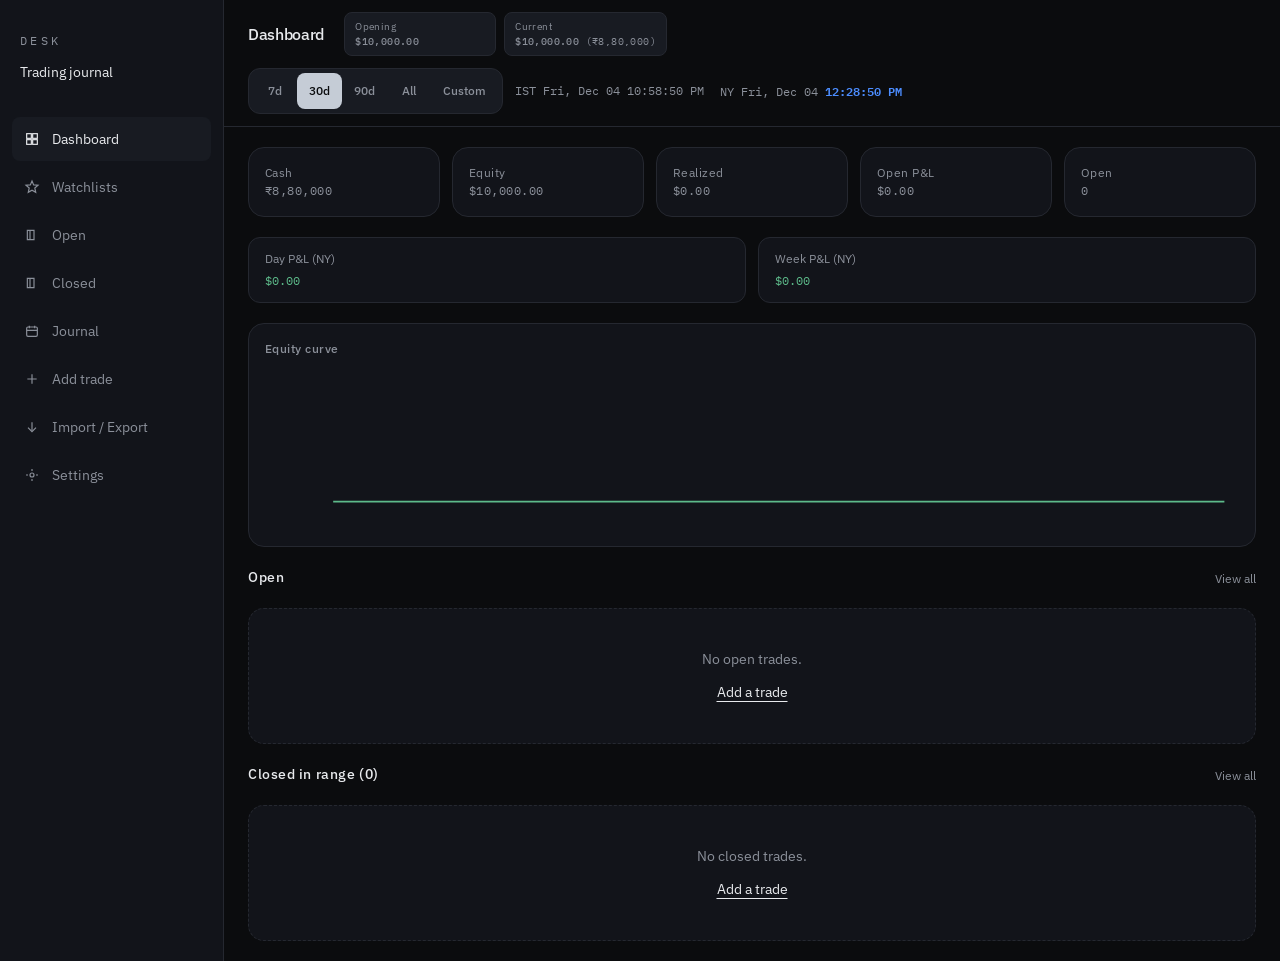
<file: index.html>
<!DOCTYPE html>
<html lang="en">
  <head>
    <meta charset="utf-8" />
    <meta name="viewport" content="width=device-width, initial-scale=1" />
    <meta name="theme-color" content="#0b0c0e" />
    <meta name="description" content="Local trading journal. Trades stay in this browser until you export them." />
    <title>DESK — Trading journal</title>
    <link rel="icon" type="image/svg+xml" href="favicon.svg" />
    <link rel="stylesheet" href="css/desk.css" />
    <link rel="stylesheet" href="https://fonts.googleapis.com/css2?family=IBM+Plex+Mono:wght@400;500&family=IBM+Plex+Sans:wght@400;500;600&display=swap" />
    <script>
      (function () {
        if (location.protocol === "file:") return;
        var segs = location.pathname.replace(/\/+$/, "").split("/").filter(Boolean);
        if (segs.length <= 1) return;
        var last = segs[segs.length - 1];
        if (!last || last === "index.html" || last === "404.html" || last.indexOf(".") !== -1) return;
        var base = "/" + segs.slice(0, -1).join("/") + "/";
        location.replace(location.origin + base + "#/" + last + location.search);
      })();
    </script>
  </head>
  <body>
    <div id="app"></div>
    <script src="js/desk.js" defer></script>
  </body>
</html>
</file>
<file: css/desk.css>
:root {
  --bg: #0b0c0e;
  --surface: #12141a;
  --elevated: #181b22;
  --fg: #e8eaed;
  --muted: #8b909a;
  --subtle: #5c616b;
  --border: #252830;
  --border-strong: #343844;
  --accent: #c5ccd6;
  --accent-fg: #0b0c0e;
  --up: #5dba8a;
  --down: #e06c75;
  --warn: #c9a06a;
  --clock: #4c8dff;
  --radius-xs: 4px;
  --radius-sm: 8px;
  --radius-md: 12px;
  --radius-lg: 16px;
  --radius-xl: 24px;
  --space-1: 4px;
  --space-2: 8px;
  --space-3: 12px;
  --space-4: 16px;
  --space-5: 24px;
  --space-6: 32px;
  --font: "IBM Plex Sans", "Segoe UI", system-ui, sans-serif;
  --mono: "IBM Plex Mono", "SF Mono", ui-monospace, monospace;
  --motion-quick: 150ms;
  --motion-fast: 250ms;
  --ease: cubic-bezier(0.22, 1, 0.36, 1);
}

* { box-sizing: border-box; border-color: var(--border); }
html, body { margin: 0; min-height: 100%; background: var(--bg); color: var(--fg); }
body {
  font-family: var(--font);
  line-height: 1.5;
  -webkit-font-smoothing: antialiased;
  -moz-osx-font-smoothing: grayscale;
}
button:not(:disabled), [role="button"]:not(:disabled) { cursor: pointer; }
:focus-visible {
  outline: 2px solid color-mix(in oklab, var(--accent) 70%, transparent);
  outline-offset: 2px;
}
a { color: inherit; text-decoration: none; }
h1, h2, h3 { text-wrap: balance; margin: 0; font-weight: 500; }
.mono, .num, table { font-variant-numeric: tabular-nums; }

.app { display: flex; min-height: 100dvh; background: var(--bg); color: var(--fg); }
.sidebar {
  width: 224px;
  flex-shrink: 0;
  border-right: 1px solid var(--border);
  background: var(--surface);
}
.nav { display: flex; flex-direction: column; gap: 4px; padding: 12px; }
.brand { margin: 8px 8px 16px; }
.brand .mark {
  font-family: var(--mono);
  font-size: 12px;
  letter-spacing: 0.28em;
  color: var(--muted);
}
.brand .sub { margin-top: 4px; font-size: 14px; }
.nav a, .nav button.nav-link {
  display: flex;
  align-items: center;
  gap: 12px;
  height: 44px;
  padding: 0 12px;
  border: 0;
  border-radius: var(--radius-sm);
  background: transparent;
  color: var(--muted);
  font: inherit;
  font-size: 14px;
  text-align: left;
}
.nav a:hover, .nav button.nav-link:hover { background: var(--elevated); color: var(--fg); }
.nav a.active { background: var(--elevated); color: var(--fg); }
.nav svg { width: 16px; height: 16px; stroke: currentColor; fill: none; stroke-width: 1.75; }

.main-col { display: flex; min-width: 0; flex: 1; flex-direction: column; }
.topbar {
  display: flex;
  flex-wrap: wrap;
  align-items: center;
  justify-content: space-between;
  gap: 12px;
  padding: 12px 24px;
  border-bottom: 1px solid var(--border);
}
.topbar-left, .topbar-right { display: flex; flex-wrap: wrap; align-items: center; gap: 12px; }
.topbar h1 { font-size: 16px; letter-spacing: -0.02em; }
.menu-btn {
  display: none;
  width: 44px;
  height: 44px;
  align-items: center;
  justify-content: center;
  border: 1px solid var(--border);
  border-radius: var(--radius-sm);
  background: transparent;
  color: var(--fg);
}
.clocks {
  display: flex;
  flex-wrap: wrap;
  gap: 8px 16px;
  font-family: var(--mono);
  font-size: 12px;
}
.clock-lab,
.clock-date,
.clock-ist-time { color: var(--muted); }
.clock-time { color: var(--clock); font-weight: 600; }
.mini-stats {
  display: flex;
  flex-wrap: wrap;
  gap: 8px;
  margin-left: 8px;
}
.mini {
  min-width: 9.5rem;
  padding: 6px 10px;
  border: 1px solid var(--border);
  border-radius: var(--radius-sm);
  background: var(--elevated);
}
.mini p { margin: 0; font-size: 10px; letter-spacing: 0.04em; color: var(--muted); }
.mini-val {
  margin-top: 2px;
  font-family: var(--mono);
  font-size: 13px;
  font-weight: 500;
  color: var(--fg);
}
.mini-inr { color: var(--muted); font-weight: 400; }
.content { flex: 1; padding: 20px 24px; }
.stack { display: flex; flex-direction: column; gap: 20px; }

.stats {
  display: grid;
  grid-template-columns: repeat(2, 1fr);
  gap: 12px;
}
@media (min-width: 960px) {
  .stats { grid-template-columns: repeat(5, 1fr); }
}
.stat, .panel, .card, .chart, .empty, .table-wrap {
  border: 1px solid var(--border);
  background: var(--surface);
}
.stat { border-radius: var(--radius-lg); padding: 16px; }
.stat p { margin: 0; font-size: 12px; letter-spacing: 0.04em; color: var(--muted); }
.stat-value { margin-top: 8px; font-family: var(--mono); font-size: 20px; }
.up { color: var(--up); }
.down { color: var(--down); }
.warn { color: var(--warn); }
td.mono.up,
.stat-value.up,
.num.up,
.pnl-up,
.mini p.mini-val.up {
  color: var(--up);
}
td.mono.down,
.stat-value.down,
.num.down,
.pnl-down,
.mini p.mini-val.down {
  color: var(--down);
}

.pnl-grid { display: grid; gap: 12px; }
@media (min-width: 640px) { .pnl-grid { grid-template-columns: 1fr 1fr; } }
.panel { border-radius: var(--radius-md); padding: 12px 16px; }
.panel p { margin: 0; font-size: 12px; color: var(--muted); }
.panel .num { margin-top: 4px; font-family: var(--mono); }

.chart { height: 224px; border-radius: var(--radius-lg); padding: 16px; }
.chart h3, .section-head h2 { font-size: 12px; letter-spacing: 0.04em; color: var(--muted); font-weight: 500; }
.chart svg { width: 100%; height: calc(100% - 20px); display: block; }
.section-head { display: flex; align-items: flex-end; justify-content: space-between; }
.section-head h2 { font-size: 14px; color: var(--fg); }
.section-head a { font-size: 12px; color: var(--muted); }
.section-head a:hover { color: var(--fg); }

.range-block {
  display: flex;
  flex-wrap: wrap;
  align-items: flex-end;
  gap: 10px;
}
.range-custom {
  display: flex;
  flex-wrap: wrap;
  gap: 12px;
}
.range-custom .field { min-width: 18rem; }
.dt {
  display: flex;
  flex-wrap: wrap;
  align-items: center;
  gap: 6px;
}
.dt-date {
  height: 36px;
  min-width: 8.5rem;
  padding: 0 10px;
  border: 1px solid var(--border);
  border-radius: var(--radius-sm);
  background: var(--bg);
  color: var(--fg);
  font: inherit;
  font-size: 13px;
  text-align: left;
}
.cal-btn { width: 36px; padding: 0; }
.cal-btn svg { width: 16px; height: 16px; stroke: currentColor; fill: none; stroke-width: 1.75; }
.dt select {
  width: auto;
  min-width: 4.25rem;
  height: 36px;
}
.cal-back {
  position: fixed;
  inset: 0;
  z-index: 60;
  display: flex;
  align-items: center;
  justify-content: center;
  background: color-mix(in oklab, var(--bg) 55%, transparent);
}
.cal-pop {
  width: 280px;
  padding: 12px;
  border: 1px solid var(--border);
  border-radius: var(--radius-lg);
  background: var(--elevated);
}
.cal-nav {
  display: flex;
  align-items: center;
  justify-content: space-between;
  margin-bottom: 8px;
}
.cal-nav p { margin: 0; font-size: 14px; font-weight: 500; }
.cal-wk,
.cal-grid {
  display: grid;
  grid-template-columns: repeat(7, 1fr);
  gap: 2px;
  text-align: center;
}
.cal-wk span {
  font-size: 11px;
  color: var(--muted);
  padding: 4px 0;
}
.cal-day {
  height: 32px;
  border: 0;
  border-radius: var(--radius-xs);
  background: transparent;
  color: var(--fg);
  font: inherit;
  font-size: 13px;
}
.cal-day:hover { background: var(--surface); }
.cal-day.on { background: var(--accent); color: var(--accent-fg); }
.pills {
  display: inline-flex;
  padding: 4px;
  border: 1px solid var(--border);
  border-radius: var(--radius-md);
  background: var(--elevated);
}
.pills button {
  height: 36px;
  min-width: 44px;
  padding: 0 12px;
  border: 0;
  border-radius: var(--radius-sm);
  background: transparent;
  color: var(--muted);
  font: inherit;
  font-size: 12px;
  font-weight: 500;
  text-transform: capitalize;
}
.pills button.on { background: var(--accent); color: var(--accent-fg); }

.tabs { display: flex; gap: 8px; margin-bottom: 16px; }
.tabs button {
  height: 44px;
  padding: 0 16px;
  border: 0;
  border-radius: var(--radius-sm);
  background: var(--elevated);
  color: var(--muted);
  font: inherit;
  font-size: 14px;
  text-transform: capitalize;
}
.tabs button.active { background: var(--accent); color: var(--accent-fg); }

.btn {
  display: inline-flex;
  align-items: center;
  justify-content: center;
  gap: 8px;
  height: 44px;
  padding: 0 16px;
  border: 1px solid var(--border-strong);
  border-radius: var(--radius-sm);
  background: var(--elevated);
  color: var(--fg);
  font: inherit;
  font-size: 14px;
  font-weight: 500;
  transition: opacity var(--motion-quick) var(--ease);
}
.btn:hover { opacity: 0.92; }
.btn:disabled { opacity: 0.4; }
.btn-sm { height: 36px; padding: 0 12px; font-size: 13px; }
.btn-primary { border-color: transparent; background: var(--accent); color: var(--accent-fg); }
.btn-ghost { border-color: transparent; background: transparent; }
.btn-ghost:hover { background: var(--elevated); }
.btn-danger { border-color: transparent; background: color-mix(in oklab, var(--down) 15%, transparent); color: var(--down); }
.row { display: flex; flex-wrap: wrap; gap: 8px; }

.field { display: flex; flex-direction: column; gap: 6px; }
.field span { font-size: 12px; font-weight: 500; letter-spacing: 0.04em; color: var(--muted); }
input, select, textarea {
  width: 100%;
  border: 1px solid var(--border);
  border-radius: var(--radius-sm);
  background: var(--bg);
  color: var(--fg);
  font: inherit;
  font-size: 14px;
  padding: 0 12px;
}
input, select { height: 44px; }
textarea { min-height: 96px; padding: 8px 12px; resize: vertical; }
input::placeholder, textarea::placeholder { color: var(--subtle); }
.grid-2 { display: grid; gap: 16px; }
@media (min-width: 768px) { .grid-2 { grid-template-columns: 1fr 1fr; } .span-2 { grid-column: span 2; } }

.table-wrap { overflow-x: auto; border-radius: var(--radius-lg); }
table { width: 100%; min-width: 720px; border-collapse: collapse; text-align: left; font-size: 14px; }
th {
  padding: 12px;
  background: var(--surface);
  font-size: 12px;
  font-weight: 500;
  letter-spacing: 0.04em;
  color: var(--muted);
}
td { padding: 12px; border-top: 1px solid var(--border); }
td.mono, th.mono { font-family: var(--mono); font-size: 12px; color: var(--muted); }
.empty {
  border-style: dashed;
  border-radius: var(--radius-lg);
  padding: 40px 16px;
  text-align: center;
  font-size: 14px;
  color: var(--muted);
}
.empty a { color: var(--fg); text-decoration: underline; text-underline-offset: 4px; }

.chips { display: flex; flex-wrap: wrap; gap: 8px; }
.chip {
  display: inline-flex;
  align-items: center;
  height: 36px;
  padding: 0 12px;
  border: 1px solid var(--border);
  border-radius: 999px;
  background: var(--elevated);
  color: var(--fg);
  font-family: var(--mono);
  font-size: 12px;
  cursor: pointer;
}
.chip.on {
  background: var(--accent);
  color: var(--accent-fg);
  border-color: transparent;
}
.chip.on .warn,
.chip.on .up,
.chip.on .down { color: inherit; }
.watch-card { border-radius: var(--radius-lg); padding: 16px; margin-top: 16px; }
.watch-card .head { display: flex; flex-wrap: wrap; align-items: center; justify-content: space-between; gap: 8px; margin-bottom: 12px; }

.modal-back {
  position: fixed;
  inset: 0;
  z-index: 50;
  display: flex;
  align-items: flex-end;
  justify-content: center;
  padding: 16px;
  background: color-mix(in oklab, var(--bg) 70%, transparent);
}
.modal {
  width: 100%;
  max-width: 42rem;
  max-height: 90dvh;
  overflow: auto;
  border: 1px solid var(--border);
  border-radius: var(--radius-xl);
  background: var(--surface);
  padding: 20px;
}
.modal-head { display: flex; align-items: center; justify-content: space-between; margin-bottom: 16px; }
@media (min-width: 768px) { .modal-back { align-items: center; } }

.drawer {
  display: none;
  position: fixed;
  inset: 0;
  z-index: 40;
}
.drawer.on { display: block; }
.drawer .shade { position: absolute; inset: 0; border: 0; background: color-mix(in oklab, var(--bg) 70%, transparent); }
.drawer .sidebar { position: relative; z-index: 1; height: 100%; width: 256px; }

.ocr-box, .note-card { border-radius: var(--radius-md); padding: 16px; }
.ocr-title { margin: 0 0 6px; font-size: 14px; font-weight: 500; }
.jhead {
  display: flex;
  flex-wrap: wrap;
  align-items: flex-end;
  justify-content: space-between;
  gap: 12px;
}
.jmonth {
  margin: 0;
  padding: 0;
  border: 0;
  background: transparent;
  color: inherit;
  font: inherit;
  font-size: 22px;
  font-weight: 500;
  cursor: pointer;
  text-align: left;
}
.month-grid {
  display: grid;
  grid-template-columns: repeat(3, 1fr);
  gap: 6px;
}
.month-grid .cal-day { height: 40px; }
.jmonth-sum { margin: 0; font-family: var(--mono); font-size: 14px; }
.jcal {
  display: grid;
  grid-template-columns: repeat(8, minmax(0, 1fr));
  gap: 8px;
}
.jcal > p {
  margin: 0;
  font-size: 11px;
  letter-spacing: 0.06em;
  text-transform: uppercase;
  color: var(--muted);
  text-align: center;
}
.jday {
  min-height: 92px;
  padding: 8px;
  border: 1px solid var(--border);
  border-radius: var(--radius-md);
  background: var(--surface);
  color: inherit;
  text-align: left;
  font: inherit;
}
button.jday { cursor: pointer; }
.jday.empty-day { background: transparent; border-color: transparent; }
.jday.up { background: color-mix(in oklab, var(--up) 12%, var(--surface)); border-color: color-mix(in oklab, var(--up) 35%, var(--border)); }
.jday.down { background: color-mix(in oklab, var(--down) 12%, var(--surface)); border-color: color-mix(in oklab, var(--down) 35%, var(--border)); }
.jday.on { outline: 1px solid var(--accent); }
.jweek { background: var(--elevated); }
.jd { margin: 0; font-size: 13px; color: var(--muted); }
.jwk { margin: 0; font-size: 11px; color: var(--muted); }
.jpnl { margin: 8px 0 0; font-family: var(--mono); font-size: 13px; font-weight: 500; }
.jcount { margin: 2px 0 0; font-size: 11px; color: var(--muted); }
a.chip { text-decoration: none; }
pre.ocr {
  max-height: 7rem;
  overflow: auto;
  margin: 0;
  padding: 12px;
  border-radius: var(--radius-sm);
  background: var(--elevated);
  font-family: var(--mono);
  font-size: 12px;
  color: var(--muted);
  white-space: pre-wrap;
}
.muted { color: var(--muted); font-size: 14px; }
.max { max-width: 36rem; }
.file { margin-top: 8px; font-size: 14px; }

@media (max-width: 767px) {
  .sidebar.desk { display: none; }
  .menu-btn { display: flex; }
  .content { padding: 16px; }
  .topbar { padding: 12px 16px; }
}

@media (prefers-reduced-motion: reduce) {
  *, *::before, *::after { animation-duration: 0.01ms !important; transition-duration: 0.01ms !important; }
}
</file>
